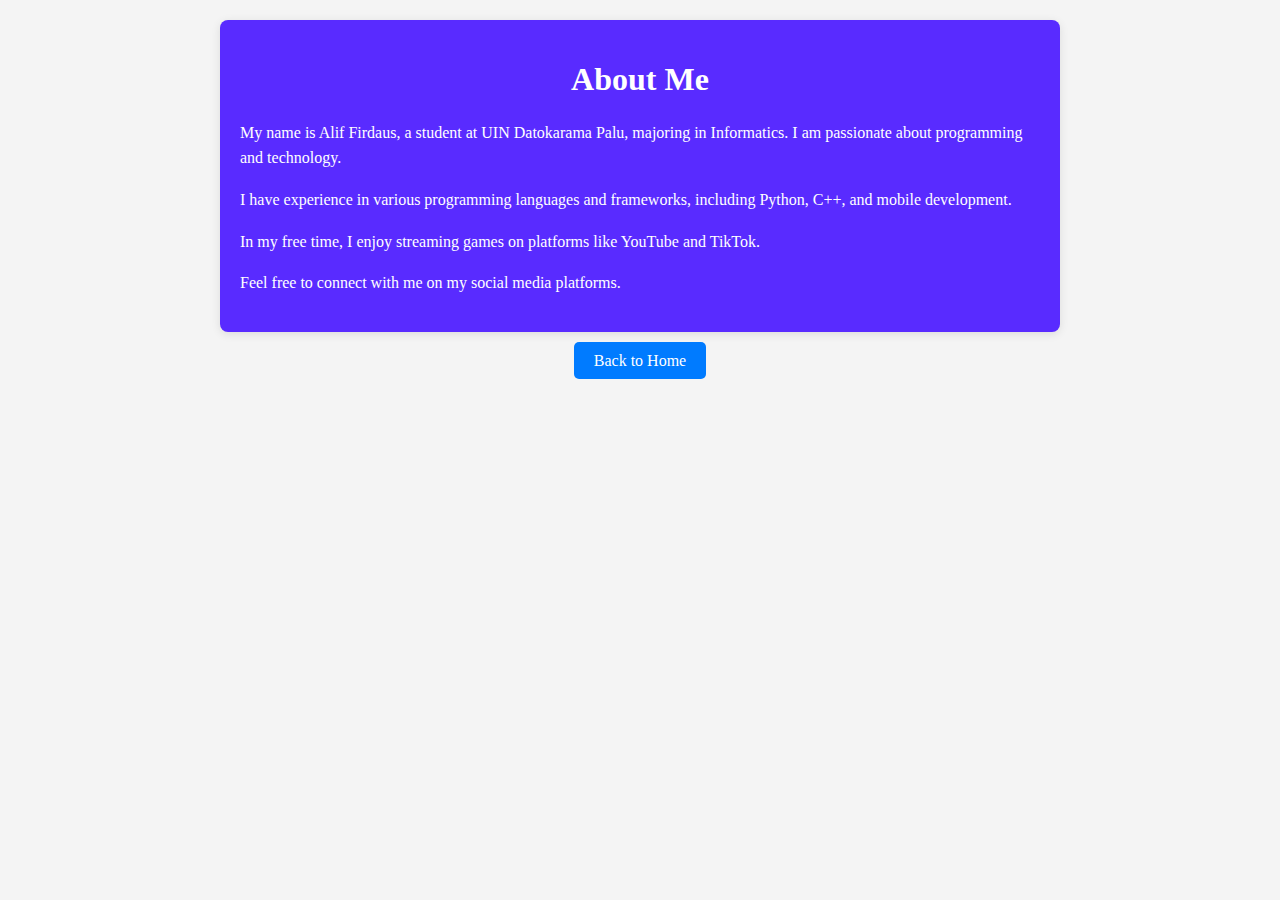
<file: about.html>
<!DOCTYPE html>
<html lang="en">
<head>
    <meta charset="UTF-8">
    <meta name="viewport" content="width=device-width, initial-scale=1.0">
    <title>About</title>

    <style>
        body {
            font-family: 'Inknut Antiqua', serif;
            background-color: #f4f4f4;
            color: #ffffff;
            margin: 0;
            padding: 20px;
        }
        .container {
            max-width: 800px;
            margin: auto;
            padding: 20px;
            background-color: #592bff;
            border-radius: 8px;
            box-shadow: 0 2px 10px rgba(0, 0, 0, 0.1);
        }
        h1 {
            text-align: center;
            color: #ffffff;
        }
        p {
            line-height: 1.6;
        }
    </style>
</head>
<body>
    <div class="container">
        <h1>About Me</h1>
        <p>My name is Alif Firdaus, a student at UIN Datokarama Palu, majoring in Informatics. I am passionate about programming and technology.</p>
        <p>I have experience in various programming languages and frameworks, including Python, C++, and mobile development.</p>
        <p>In my free time, I enjoy streaming games on platforms like YouTube and TikTok.</p>
        <p>Feel free to connect with me on my social media platforms.</p>
    </div>

    <div class="button" style="text-align: center; margin-top: 20px;">
        <a href="index.html" style="text-decoration: none; color: #ffffff; background-color: #007bff; padding: 10px 20px; border-radius: 5px;">Back to Home</a>
    </div>
</body>
</html>
</file>
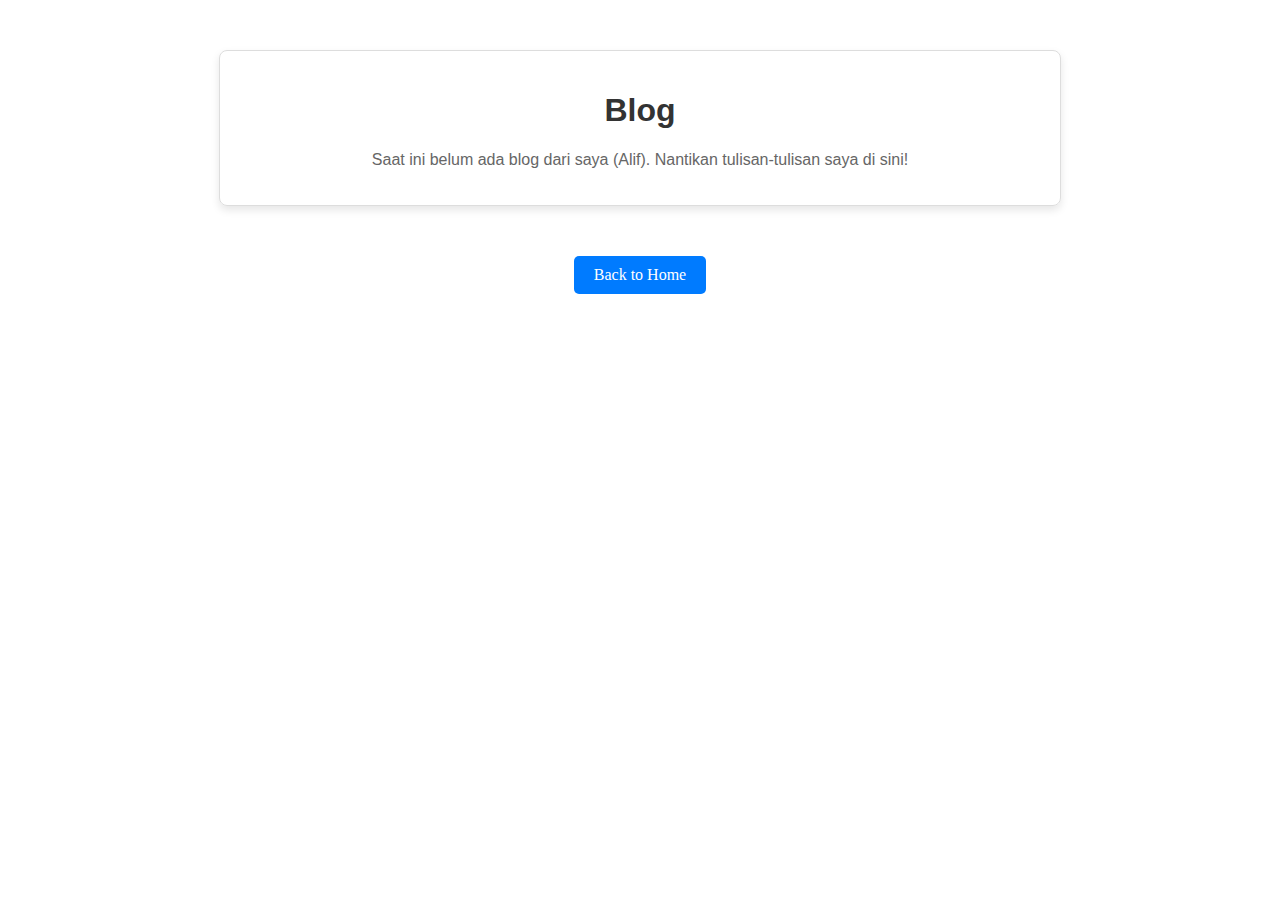
<file: blog.html>
<!DOCTYPE html>
<html lang="en">
<head>
    <meta charset="UTF-8">
    <meta name="viewport" content="width=device-width, initial-scale=1.0">
    <title>Blog</title>
    <style>
        .container {
            max-width: 800px;
            margin: 50px auto;
            padding: 20px;
            text-align: center;
            font-family: Arial, sans-serif;
            border: 1px solid #ddd;
            border-radius: 8px;
            box-shadow: 0 4px 8px rgba(0, 0, 0, 0.1);
        }
        h1 {
            color: #333;
        }
        p {
            color: #666;
        }

        .button {
            display: inline-block;
            padding: 10px 20px;
            background-color: #007BFF;
            color: white;
            text-decoration: none;
            border-radius: 5px;
        }
    </style>
</head>
<body>
    <div class="container">
        <h1>Blog</h1>
        <p>Saat ini belum ada blog dari saya (Alif). Nantikan tulisan-tulisan saya di sini!</p>
    </div>

    <div class="button-container" style="text-align: center; margin-top: 20px;">
        <a href="index.html" class="button">Back to Home</a>
    </div>
</body>
</html>
</file>
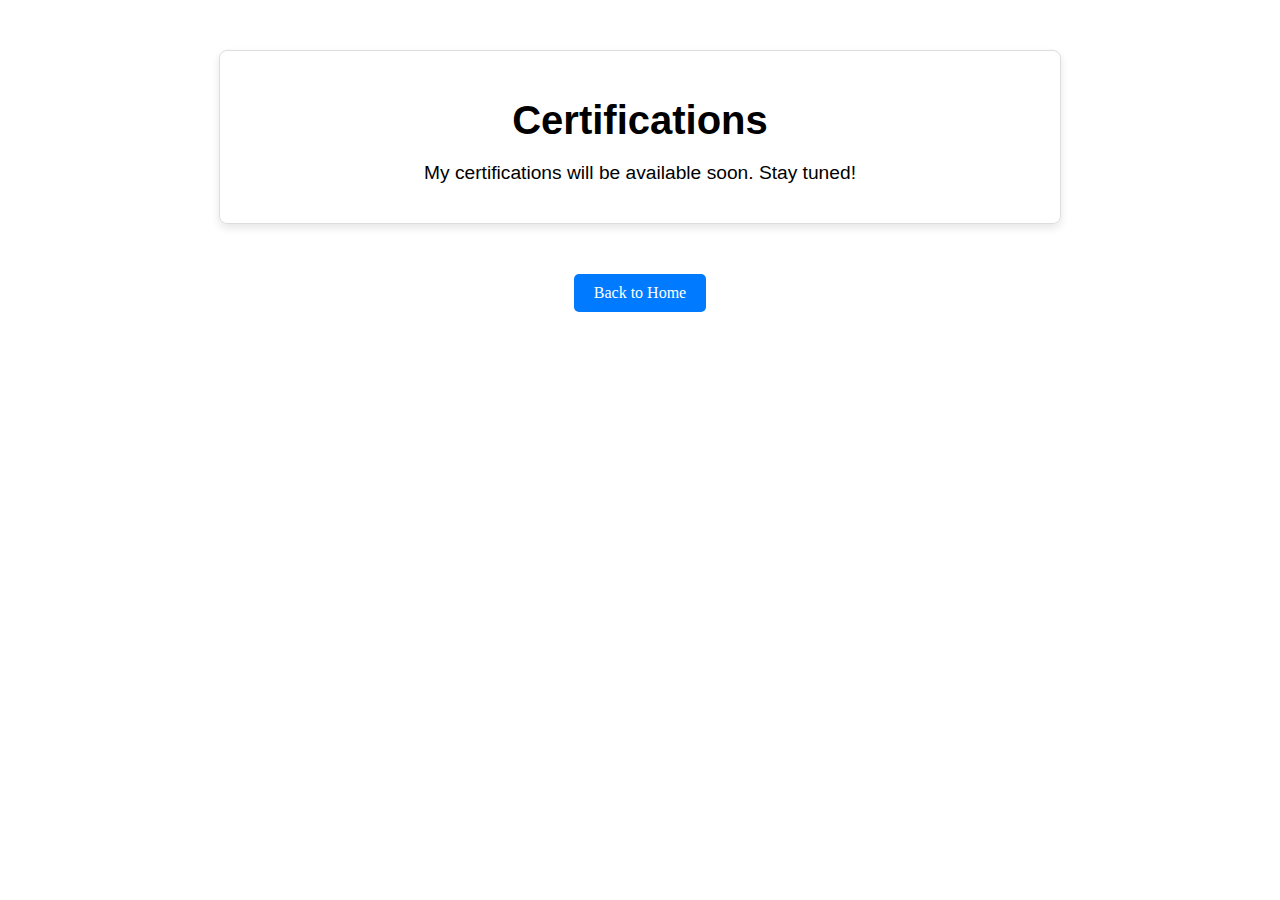
<file: certifications.html>
<!DOCTYPE html>
<html lang="en">
<head>
    <meta charset="UTF-8">
    <meta name="viewport" content="width=device-width, initial-scale=1.0">
    <title>Certifications - Coming Soon</title>
    <style>
        .container {
            max-width: 800px;
            margin: 50px auto;
            padding: 20px;
            text-align: center;
            font-family: Arial, sans-serif;
            border: 1px solid #ddd;
            border-radius: 8px;
            box-shadow: 0 4px 8px rgba(0, 0, 0, 0.1);
        }
        h1 {
            font-size: 2.5rem;
            margin-bottom: 1rem;
        }
        p {
            font-size: 1.2rem;
        }

        .button {
            display: inline-block;
            padding: 10px 20px;
            background-color: #007BFF;
            color: white;
            text-decoration: none;
            border-radius: 5px;
        }
    </style>
</head>
<body>
    <div class="container">
        <h1>Certifications</h1>
        <p>My certifications will be available soon. Stay tuned!</p>
    </div>

    <div class="button-container" style="text-align: center; margin-top: 20px;">
        <a href="index.html" class="button">Back to Home</a>
    </div>
</body>
</html>
</file>
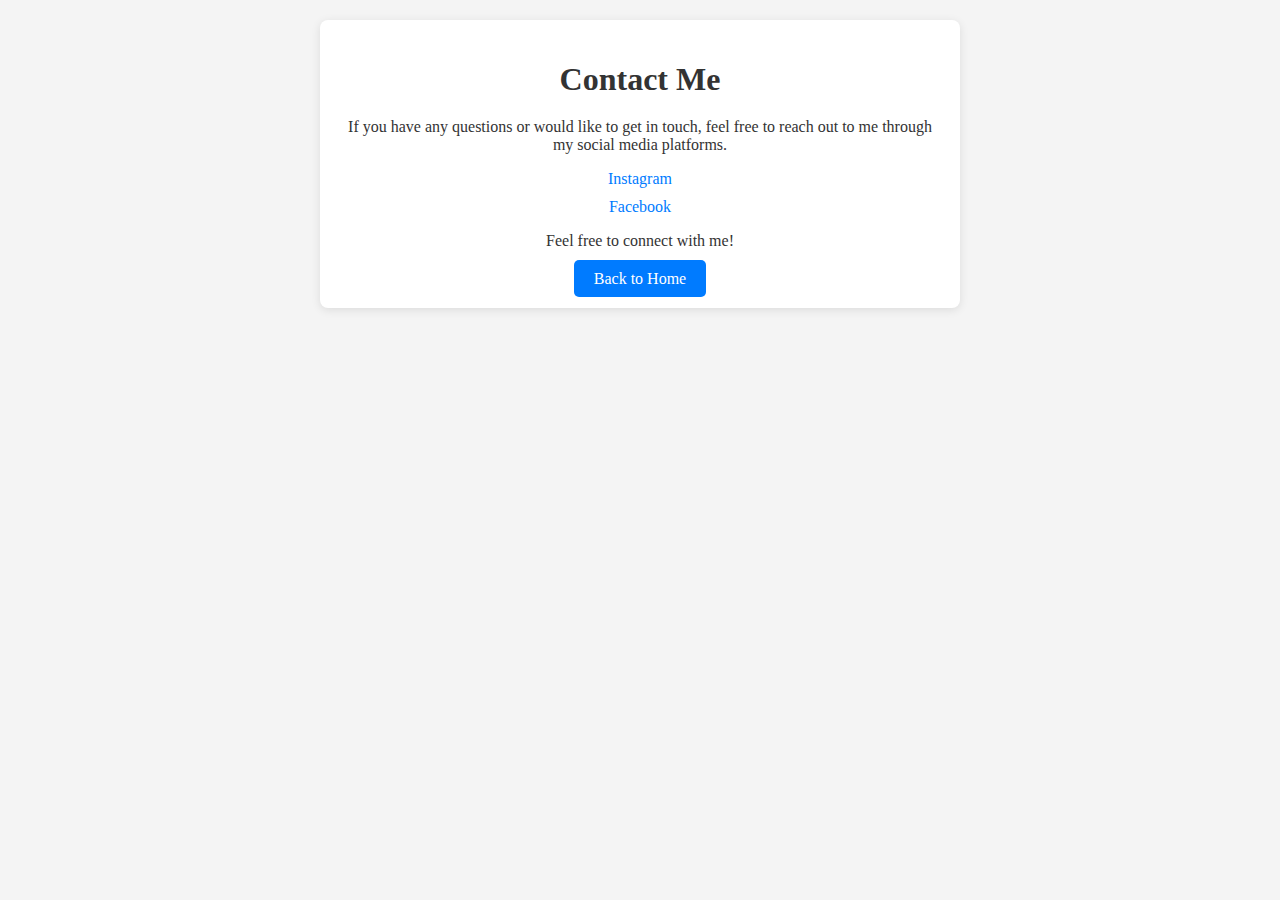
<file: contact.html>
<!DOCTYPE html>
<html lang="en">
<head>
    <meta charset="UTF-8">
    <meta name="viewport" content="width=device-width, initial-scale=1.0">
    <title>Contact</title>
    
    <style>
        body {
            font-family: 'Inknut Antiqua', serif;
            background-color: #f4f4f4;
            color: #333;
            margin: 0;
            padding: 20px;
        }
        h1 {
            text-align: center;
            margin-bottom: 20px;
        }
        p {
            text-align: center;
        }
        ul {
            list-style-type: none;
            padding: 0;
        }
        li {
            margin: 10px 0;
        }
        a {
            text-decoration: none;
            color: #007BFF;
        }
        .container {
            max-width: 600px;
            margin: auto;
            padding: 20px;
            background-color: #fff;
            border-radius: 8px;
            box-shadow: 0 2px 10px rgba(0, 0, 0, 0.1);
        }
        .button {
            background-color: #007BFF;
            color: white;
            padding: 10px 20px;
            border: none;
            border-radius: 5px;
            cursor: pointer;
            text-decoration: none;
        }
    </style>
</head>
<body>
    <div class="container">
        <h1>Contact Me</h1>
        <p>If you have any questions or would like to get in touch, feel free to reach out to me through my social media platforms.</p>
        <ul style="text-align: center; list-style-type: none;">
            <li><a href="https://www.instagram.com/arifuu_fd/" target="_blank">Instagram</a></li>
            <li><a href="https://web.facebook.com/Borussia.Dortmund.BvB.0957" target="_blank">Facebook</a></li>
        </ul>
        <p>Feel free to connect with me!</p>
        
        <div class="button-container" style="text-align: center; margin-top: 20px;">
            <a href="index.html" class="button">Back to Home</a>
        </div>
</body>
</html>
</file>
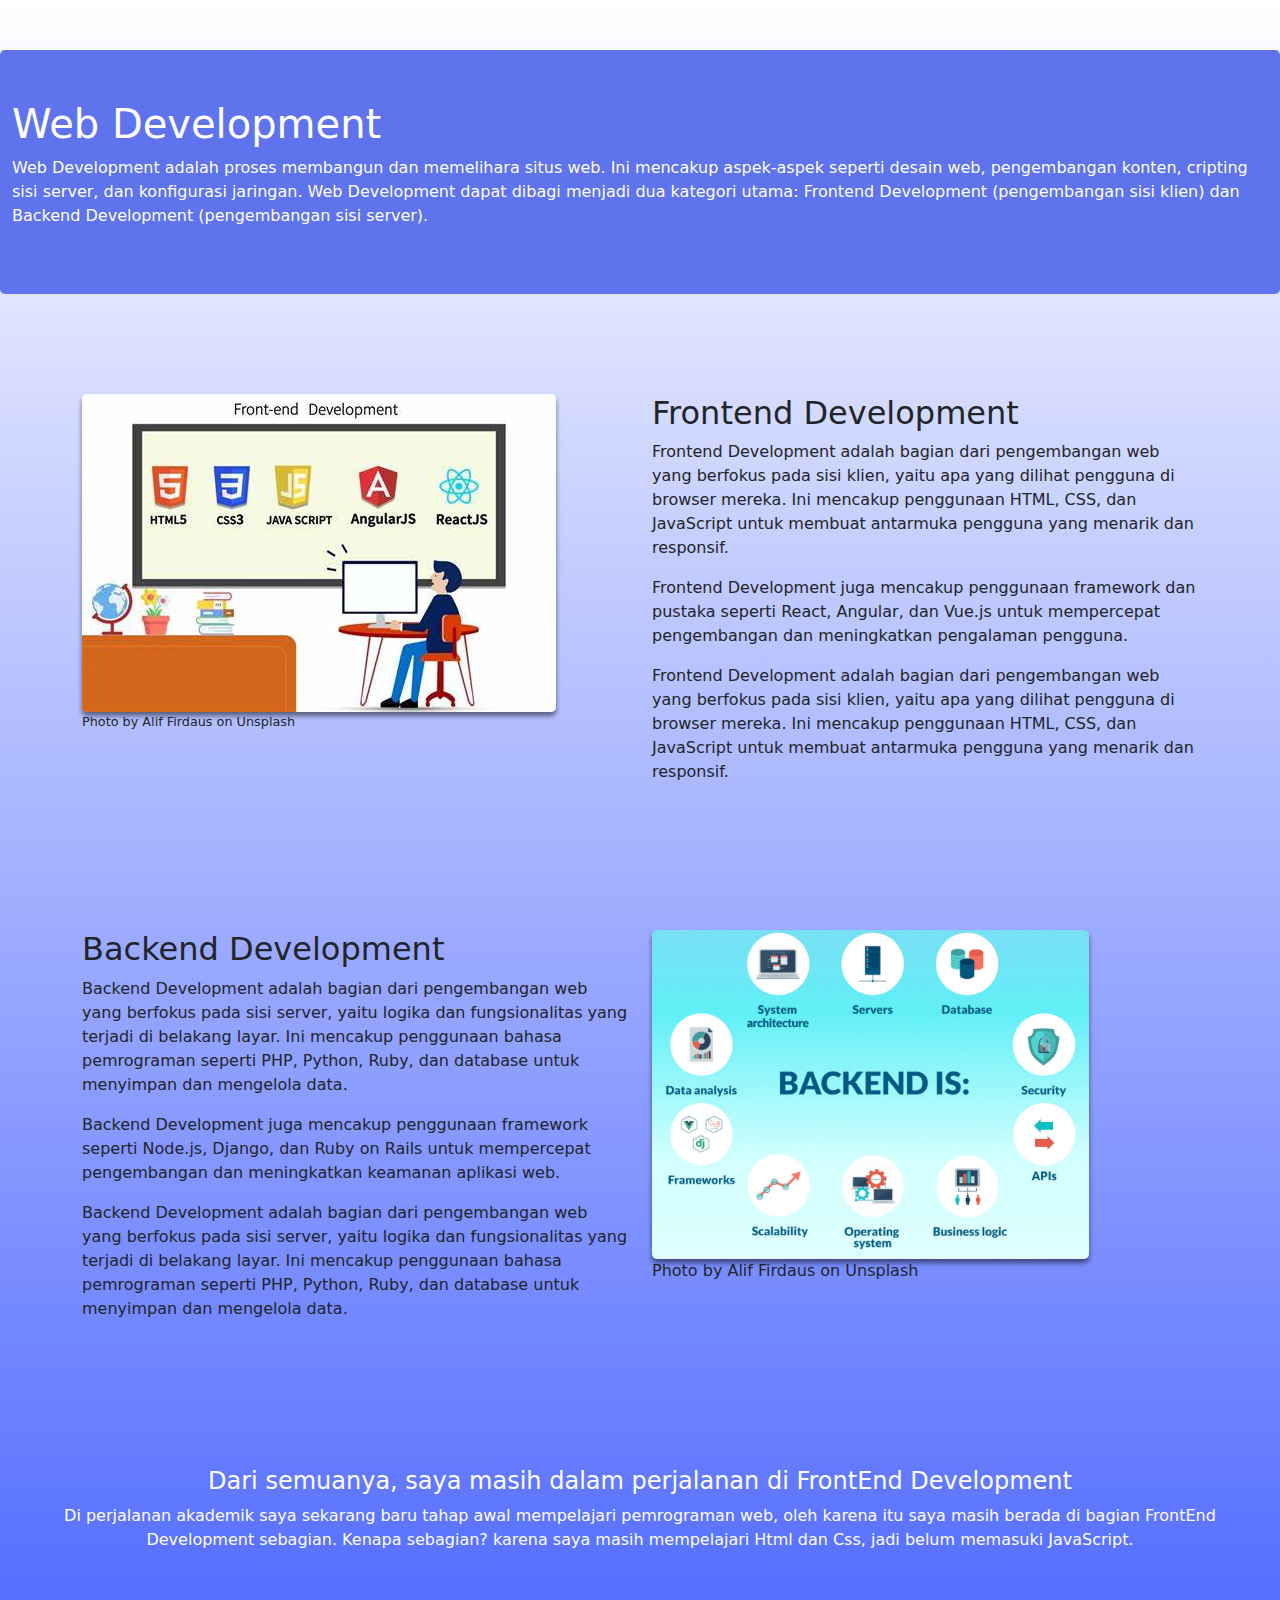
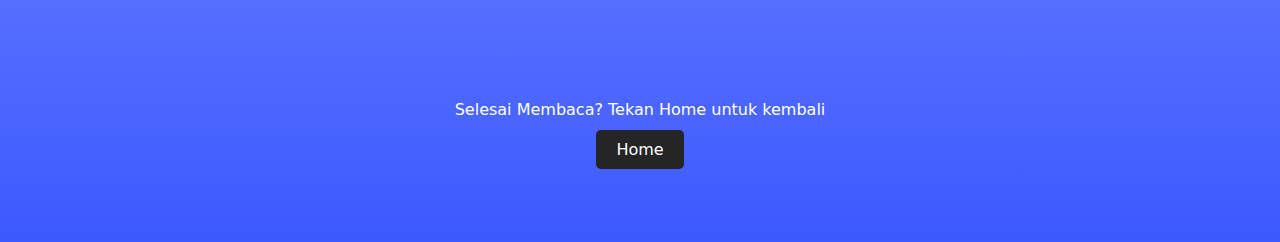
<file: detail.html>
<!DOCTYPE html>
<html lang="en">
<head>
    <meta charset="UTF-8">
    <meta name="viewport" content="width=device-width, initial-scale=1.0">
    <title>Web Development Detail Alif</title>
    <link rel="stylesheet" href="Css/detail.css" type="text/css">
    <link rel="stylesheet" href="Css/bootstrap-5.3.5-dist/css/bootstrap.min.css">
</head>
<body>
    <header>
        <div class="container-fluid">
            <h1>Web Development</h1>
            <p> Web Development adalah proses membangun dan memelihara situs web. Ini mencakup aspek-aspek seperti desain web, pengembangan konten,
                cripting sisi server, dan konfigurasi jaringan. Web Development dapat dibagi menjadi dua kategori utama: Frontend Development (pengembangan sisi klien) dan Backend Development (pengembangan sisi server).</p>
    </header>

	<section class="project blue">
		<div class="container">
			<div class="row">
				<!-- right coloum -->
				<div class="col-sm">
					<figure>
						<img class="image-frontend" src="Image/FrontEnd_Dev.jpg" alt="Frontend">
						<figcaption class="right-alignment" style="font-size: 0.8em;">
							Photo by Alif Firdaus on Unsplash
						</figcaption>
					</figure> 
				</div>
				<div class="col-sm">
					<h2>Frontend Development</h2>
					<p>Frontend Development adalah bagian dari pengembangan web yang berfokus pada sisi klien, yaitu apa yang dilihat pengguna di browser mereka.
                        Ini mencakup penggunaan HTML, CSS, dan JavaScript untuk membuat antarmuka pengguna yang menarik dan responsif. </p>
                   <p>Frontend Development juga mencakup penggunaan framework dan pustaka seperti React, Angular, dan Vue.js untuk mempercepat pengembangan dan meningkatkan pengalaman pengguna.</p>
                    <p>Frontend Development adalah bagian dari pengembangan web yang berfokus pada sisi klien, yaitu apa yang dilihat pengguna di browser mereka.
                        Ini mencakup penggunaan HTML, CSS, dan JavaScript untuk membuat antarmuka pengguna yang menarik dan responsif.
				</div>
			</div>
		</div>
	</section>

	<section class="project">
		<div class="container">
			<div class="row">
				<!-- right coloum -->
				<div class="col-sm right-alignment">
					<h2>Backend Development</h2>
					<p>Backend Development adalah bagian dari pengembangan web yang berfokus pada sisi server, yaitu logika dan fungsionalitas yang terjadi di belakang layar.
                        Ini mencakup penggunaan bahasa pemrograman seperti PHP, Python, Ruby, dan database untuk menyimpan dan mengelola data.</p>
                        <p>Backend Development juga mencakup penggunaan framework seperti Node.js, Django, dan Ruby on Rails untuk mempercepat pengembangan dan meningkatkan keamanan aplikasi web.</p>
                        <p>Backend Development adalah bagian dari pengembangan web yang berfokus pada sisi server, yaitu logika dan fungsionalitas yang terjadi di belakang layar.
                        Ini mencakup penggunaan bahasa pemrograman seperti PHP, Python, Ruby, dan database untuk menyimpan dan mengelola data.
                    </p>
				</div>
				<div class="col-sm">
					<figure>
						<img class="image-backend" src="Image/Backend_Dev.jpg" alt="backend">
						<figcaption>
							Photo by Alif Firdaus on Unsplash
						</figcaption>
					</figure> 
				</div>
			</div>
		</div>
	</section>

    <div class="container-footer">
        <h4>Dari semuanya, saya masih dalam perjalanan di FrontEnd Development</h4>
        <p> Di perjalanan akademik saya sekarang baru tahap awal mempelajari pemrograman web, oleh karena itu saya masih berada di bagian FrontEnd Development sebagian.
            Kenapa sebagian? karena saya masih mempelajari Html dan Css, jadi belum memasuki JavaScript.
    </div>

	<div class="container-footer">
		<p>Selesai Membaca? Tekan Home untuk kembali</p>
		<a href="index.html" class="button">Home</a>
	</div>
    
    
</body>
</html>
</file>
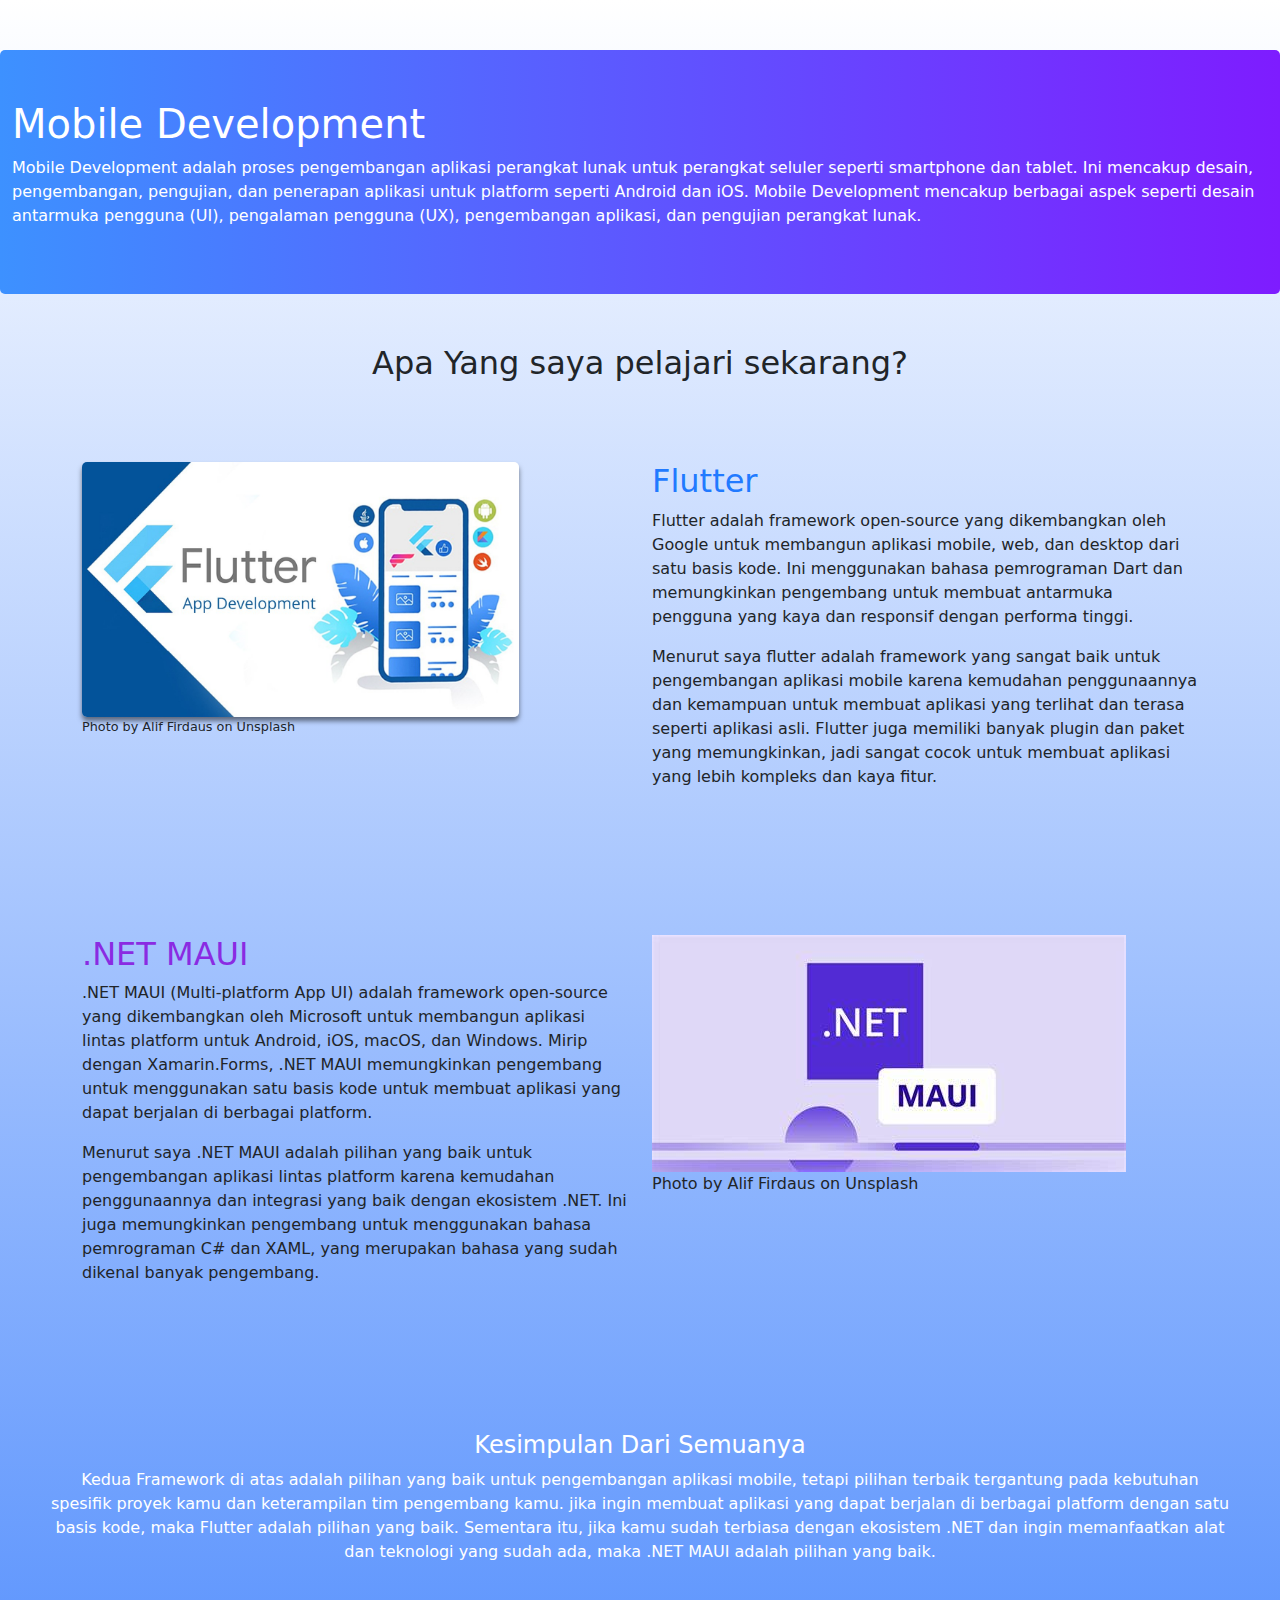
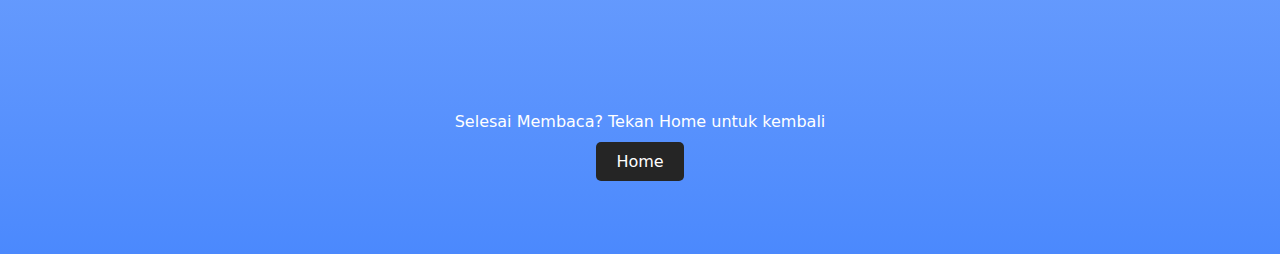
<file: detail2.html>
<!DOCTYPE html>
<html lang="en">
<head>
    <meta charset="UTF-8">
    <meta name="viewport" content="width=device-width, initial-scale=1.0">
    <title>Mobile Development Detail Alif</title>
    <link rel="stylesheet" href="Css/detail2.css" type="text/css">
    <link rel="stylesheet" href="Css/bootstrap-5.3.5-dist/css/bootstrap.min.css">
	<link rel="stylesheet" href="Css/bootstrap-grid.css" type="text/css">
</head>
<body>

    <header>
        <div class="container-fluid">
            <h1>Mobile Development</h1>
            <p>
				Mobile Development adalah proses pengembangan aplikasi perangkat lunak untuk perangkat seluler seperti smartphone dan tablet. Ini mencakup desain, pengembangan, pengujian, dan penerapan aplikasi untuk platform seperti Android dan iOS.
			Mobile Development mencakup berbagai aspek seperti desain antarmuka pengguna (UI), pengalaman pengguna (UX), pengembangan aplikasi, dan pengujian perangkat lunak.</p>
		</div>	
	</header>

	<div style="text-align: center;">
		<h2> Apa Yang saya pelajari sekarang?</h2>
	</div>


	<section class="project blue">
		<div class="container">
			<div class="row">
				<!-- right coloum -->
				<div class="col-sm">
					<figure>
						<img class="image-flutter" src="Image/flutter.jpg" alt="flutter">
						<figcaption class="right-alignment" style="font-size: 0.8em;">
							Photo by Alif Firdaus on Unsplash
						</figcaption>
					</figure> 
				</div>
				<div class="col-sm">
					<h2 style="color: rgb(33, 122, 255);">Flutter</h2>
					<p> Flutter adalah framework open-source yang dikembangkan oleh Google untuk membangun aplikasi mobile, web, dan desktop dari satu basis kode.
						Ini menggunakan bahasa pemrograman Dart dan memungkinkan pengembang untuk membuat antarmuka pengguna yang kaya dan responsif dengan performa tinggi.</p>
						<p> Menurut saya flutter adalah framework yang sangat baik untuk pengembangan aplikasi mobile karena kemudahan penggunaannya dan kemampuan untuk membuat aplikasi yang terlihat dan terasa seperti aplikasi asli.
							Flutter juga memiliki banyak plugin dan paket yang memungkinkan, jadi sangat cocok untuk membuat aplikasi yang lebih kompleks dan kaya fitur.</p>
				</div>
			</div>
		</div>
	</section>

	<section class="project">
		<div class="container">
			<div class="row">
				<!-- right coloum -->
				<div class="col-sm right-alignment">
					<h2 style="color: blueviolet;">.NET MAUI</h2>
					<p>
						.NET MAUI (Multi-platform App UI) adalah framework open-source yang dikembangkan oleh Microsoft untuk membangun aplikasi lintas platform untuk Android, iOS, macOS, dan Windows.
						Mirip dengan Xamarin.Forms, .NET MAUI memungkinkan pengembang untuk menggunakan satu basis kode untuk membuat aplikasi yang dapat berjalan di berbagai platform.</p>
						<p> Menurut saya .NET MAUI adalah pilihan yang baik untuk pengembangan aplikasi lintas platform karena kemudahan penggunaannya dan integrasi yang baik dengan ekosistem .NET.
							Ini juga memungkinkan pengembang untuk menggunakan bahasa pemrograman C# dan XAML, yang merupakan bahasa yang sudah dikenal banyak pengembang.</p>
				</div>
				<div class="col-sm">
					<figure>
						<img class="image-net" src="Image/net_maui.jpg" alt="net-maui">
						<figcaption>
							Photo by Alif Firdaus on Unsplash
						</figcaption>
					</figure> 
				</div>
			</div>
		</div>
	</section>

    <div class="container-footer">
        <h4>Kesimpulan Dari Semuanya</h4>
        <p> Kedua Framework di atas adalah pilihan yang baik untuk pengembangan aplikasi mobile, tetapi pilihan terbaik tergantung pada kebutuhan spesifik proyek kamu dan keterampilan tim pengembang kamu.
			jika ingin membuat aplikasi yang dapat berjalan di berbagai platform dengan satu basis kode, maka Flutter adalah pilihan yang baik.
			Sementara itu, jika kamu sudah terbiasa dengan ekosistem .NET dan ingin memanfaatkan alat dan teknologi yang sudah ada, maka .NET MAUI adalah pilihan yang baik.</p>
    </div>

	<div class="container-footer">
		<p>Selesai Membaca? Tekan Home untuk kembali</p>
		<a href="index.html" class="button">Home</a>
	</div>
    
    
</body>
</html>
</file>
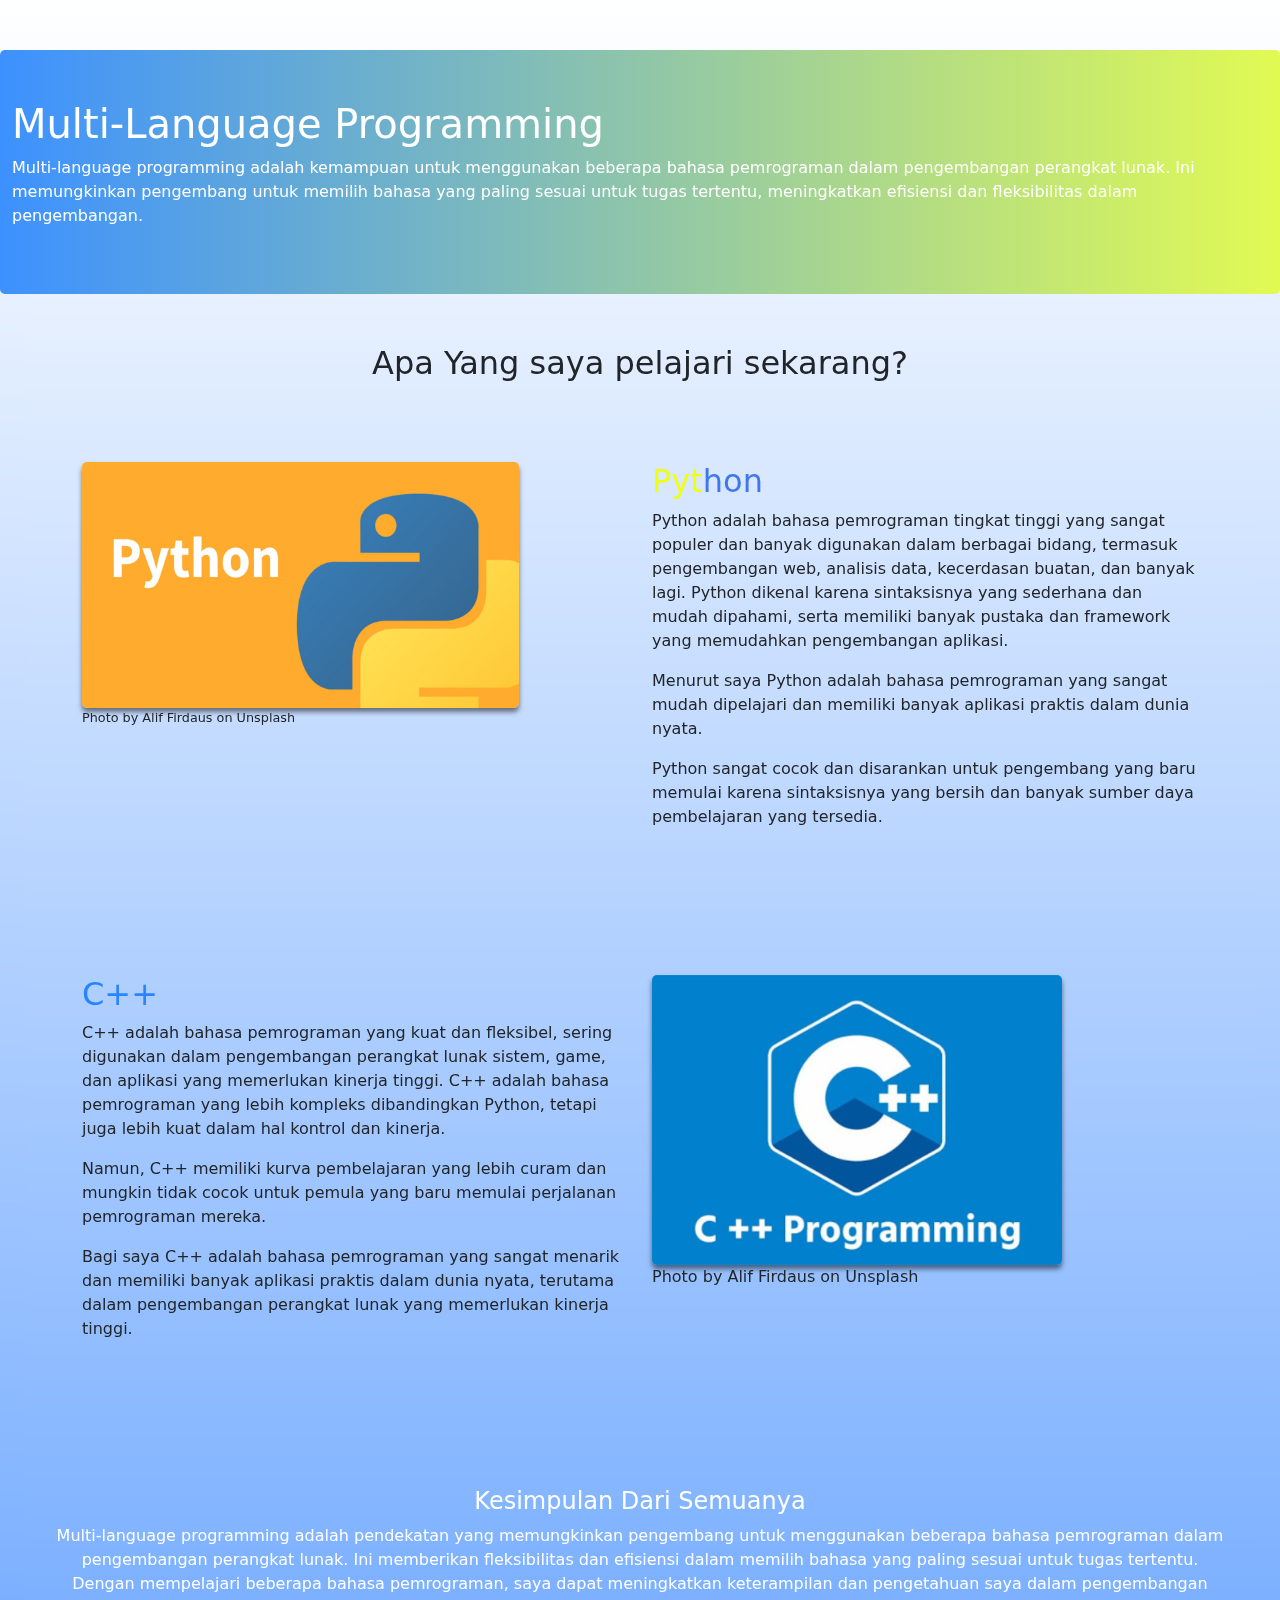
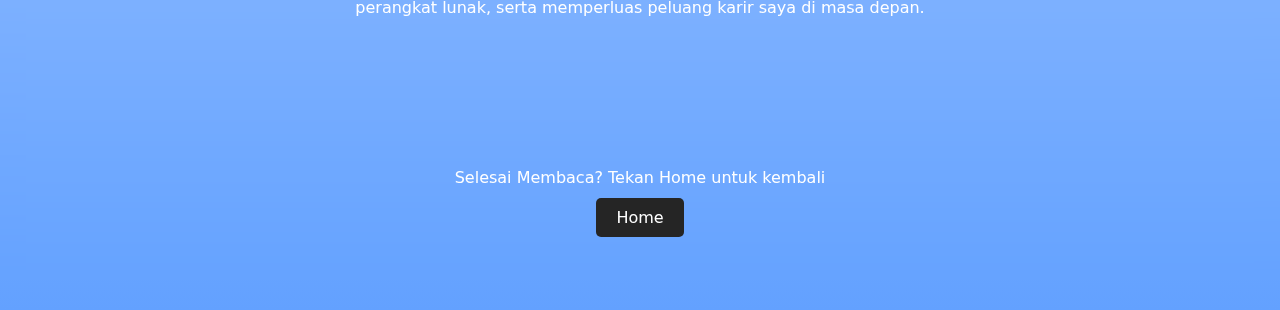
<file: detail3.html>
<!DOCTYPE html>
<html lang="en">
<head>
    <meta charset="UTF-8">
    <meta name="viewport" content="width=device-width, initial-scale=1.0">
    <title>Mobile Development Detail Alif</title>
    <link rel="stylesheet" href="Css/detail3.css" type="text/css">
    <link rel="stylesheet" href="Css/bootstrap-5.3.5-dist/css/bootstrap.min.css">
	<link rel="stylesheet" href="Css/bootstrap-grid.css" type="text/css">
</head>
<body>

    <header>
        <div class="container-fluid">
            <h1>Multi-Language Programming</h1>
            <p> Multi-language programming adalah kemampuan untuk menggunakan beberapa bahasa pemrograman dalam pengembangan perangkat lunak. Ini memungkinkan pengembang untuk memilih bahasa yang paling sesuai untuk tugas tertentu, meningkatkan efisiensi dan fleksibilitas dalam pengembangan.</p>
	</header>

	<div style="text-align: center;">
		<h2> Apa Yang saya pelajari sekarang?</h2>
	</div>


	<section class="project blue">
		<div class="container">
			<div class="row">
				<!-- right coloum -->
				<div class="col-sm">
					<figure>
						<img class="image-python" src="Image/python-img.jpg" alt="Python">
						<figcaption class="right-alignment" style="font-size: 0.8em;">
							Photo by Alif Firdaus on Unsplash
						</figcaption>
					</figure> 
				</div>
				<div class="col-sm">
					<h2 style="color: rgb(239, 255, 15);">Pyt<span style="color: rgb(65, 119, 236);">hon</span> </h2>
					<p>Python adalah bahasa pemrograman tingkat tinggi yang sangat populer dan banyak digunakan dalam berbagai bidang, termasuk pengembangan web, analisis data, kecerdasan buatan, dan banyak lagi.
						Python dikenal karena sintaksisnya yang sederhana dan mudah dipahami, serta memiliki banyak pustaka dan framework yang memudahkan pengembangan aplikasi.</p>
						<p> Menurut saya Python adalah bahasa pemrograman yang sangat mudah dipelajari dan memiliki banyak aplikasi praktis dalam dunia nyata.</p>
						<p>Python sangat cocok dan disarankan untuk pengembang yang baru memulai karena sintaksisnya yang bersih dan banyak sumber daya pembelajaran yang tersedia.</p>
				</div>
			</div>
		</div>
	</section>

	<section class="project">
		<div class="container">
			<div class="row">
				<!-- right coloum -->
				<div class="col-sm right-alignment">
					<h2 style="color: rgb(41, 133, 253);">C++</h2>
					<p>C++ adalah bahasa pemrograman yang kuat dan fleksibel, sering digunakan dalam pengembangan perangkat lunak sistem, game, dan aplikasi yang memerlukan kinerja tinggi.
						C++ adalah bahasa pemrograman yang lebih kompleks dibandingkan Python, tetapi juga lebih kuat dalam hal kontrol dan kinerja.</p>
						<p>Namun, C++ memiliki kurva pembelajaran yang lebih curam dan mungkin tidak cocok untuk pemula yang baru memulai perjalanan pemrograman mereka.</p>
						<p>Bagi saya C++ adalah bahasa pemrograman yang sangat menarik dan memiliki banyak aplikasi praktis dalam dunia nyata, terutama dalam pengembangan perangkat lunak yang memerlukan kinerja tinggi.</p>
				</div>
				<div class="col-sm">
					<figure>
						<img class="image-cpp" src="Image/cpp-img.jpg" alt="net-maui">
						<figcaption>
							Photo by Alif Firdaus on Unsplash
						</figcaption>
					</figure> 
				</div>
			</div>
		</div>
	</section>

    <div class="container-footer">
        <h4>Kesimpulan Dari Semuanya</h4>
        <p>
			Multi-language programming adalah pendekatan yang memungkinkan pengembang untuk menggunakan beberapa bahasa pemrograman dalam pengembangan perangkat lunak. Ini memberikan fleksibilitas dan efisiensi dalam memilih bahasa yang paling sesuai untuk tugas tertentu. Dengan mempelajari beberapa bahasa pemrograman, saya dapat meningkatkan keterampilan dan pengetahuan saya dalam pengembangan perangkat lunak, serta memperluas peluang karir saya di masa depan.</p>
    </div>

	<div class="container-footer">
		<p>Selesai Membaca? Tekan Home untuk kembali</p>
		<a href="index.html" class="button">Home</a>
	</div>
    
    
</body>
</html>
</file>
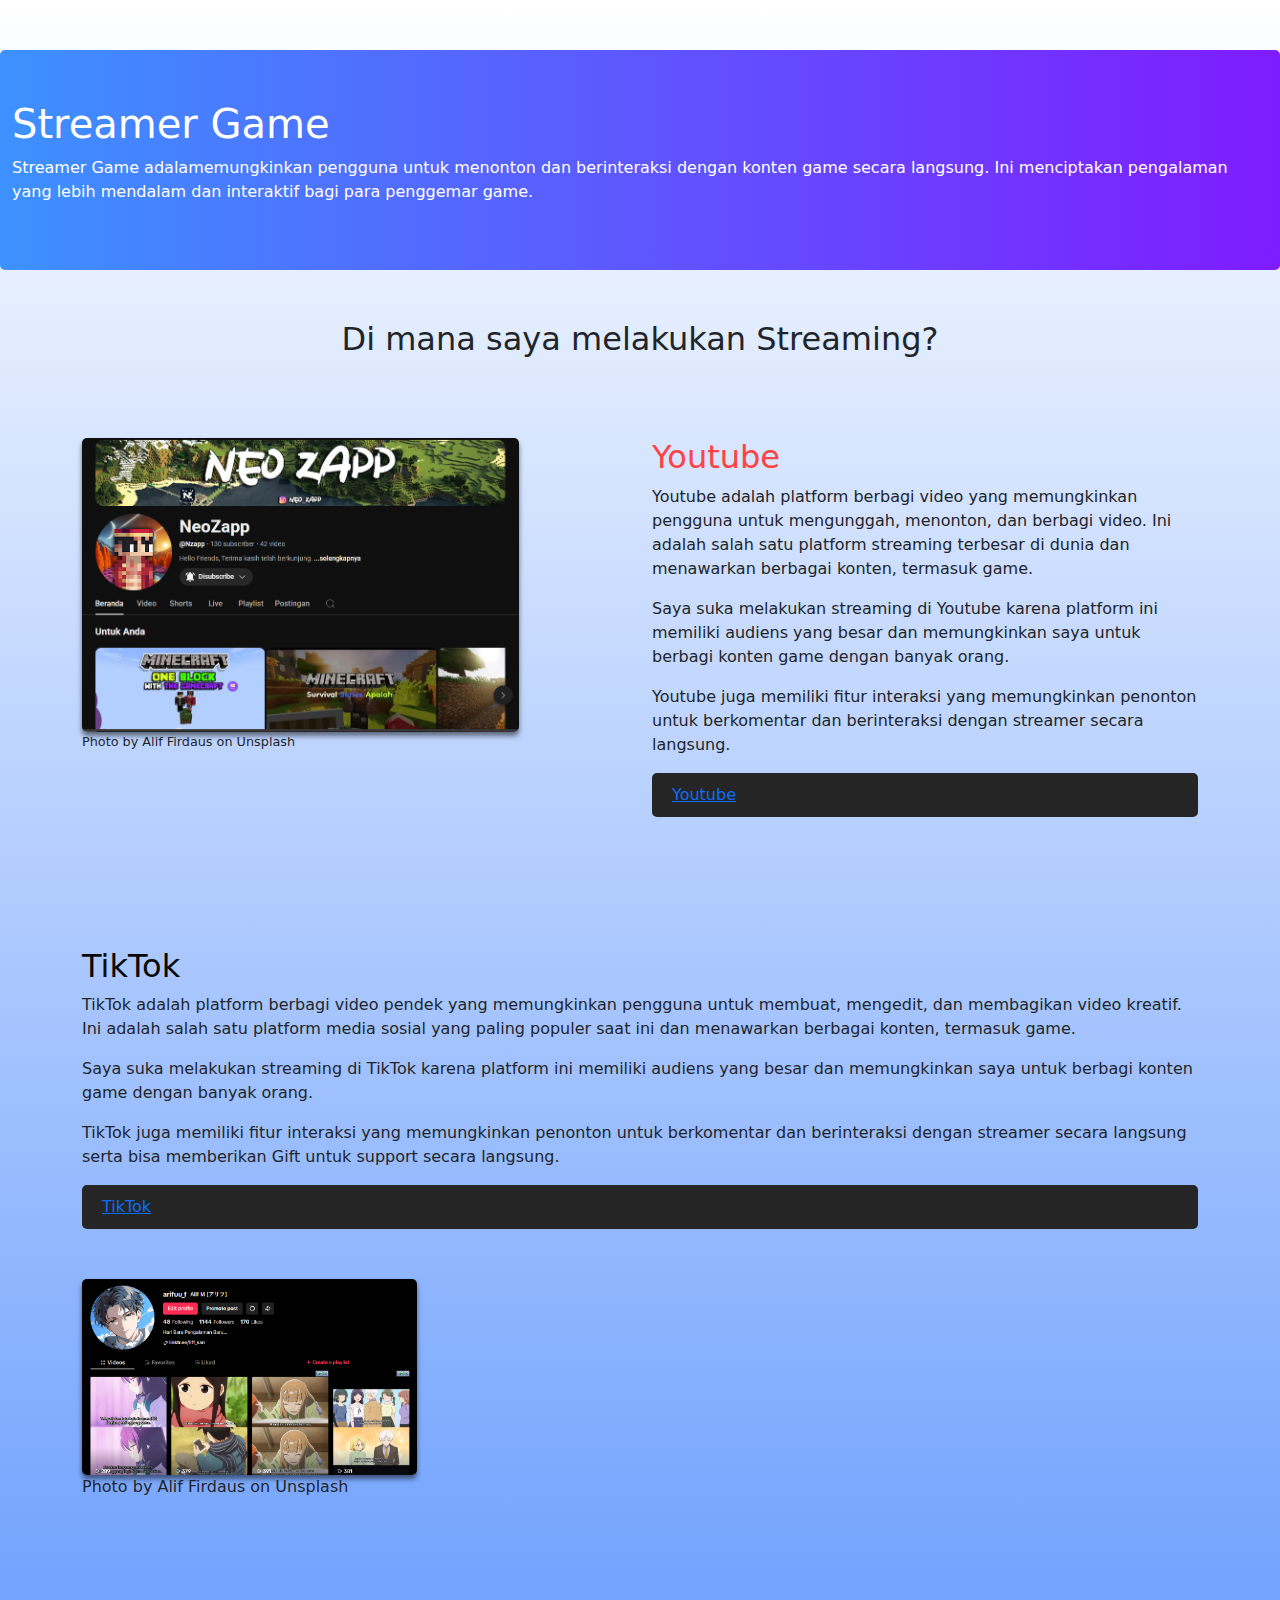
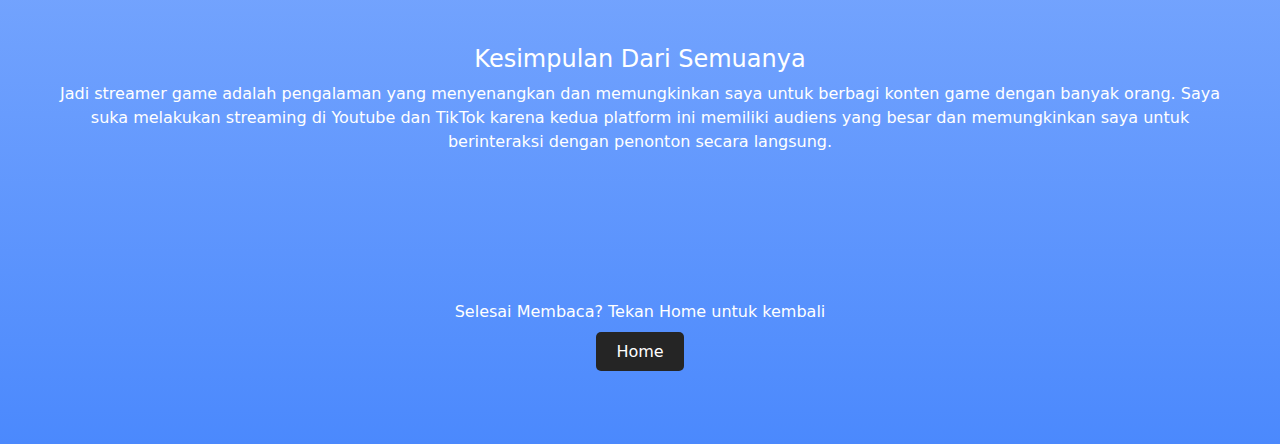
<file: detail4.html>
<!DOCTYPE html>
<html lang="en">
<head>
    <meta charset="UTF-8">
    <meta name="viewport" content="width=device-width, initial-scale=1.0">
    <title>Mobile Development Detail Alif</title>
    <link rel="stylesheet" href="Css/detail4.css" type="text/css">
    <link rel="stylesheet" href="Css/bootstrap-5.3.5-dist/css/bootstrap.min.css">
	<link rel="stylesheet" href="Css/bootstrap-grid.css" type="text/css">
</head>
<body>

    <header>
        <div class="container-fluid">
            <h1>Streamer Game</h1>
            <p> Streamer Game adalamemungkinkan pengguna untuk menonton dan berinteraksi dengan konten game secara langsung. Ini menciptakan pengalaman yang lebih mendalam dan interaktif bagi para penggemar game.</p>
		</header>
	<div style="text-align: center;">
		<h2> Di mana saya melakukan Streaming?</h2>
	</div>


	<section class="project blue">
		<div class="container">
			<div class="row">
				<!-- right coloum -->
				<div class="col-sm">
					<figure>
						<img class="image-youtube" src="Image/youtube.png" alt="youtube">
						<figcaption class="right-alignment" style="font-size: 0.8em;">
							Photo by Alif Firdaus on Unsplash
						</figcaption>
					</figure> 
				</div>
				<div class="col-sm">
					<h2 style="color: rgb(255, 66, 66);">Youtube</h2>
					<p> Youtube adalah platform berbagi video yang memungkinkan pengguna untuk mengunggah, menonton, dan berbagi video. Ini adalah salah satu platform streaming terbesar di dunia dan menawarkan berbagai konten, termasuk game.</p>
					<p> Saya suka melakukan streaming di Youtube karena platform ini memiliki audiens yang besar dan memungkinkan saya untuk berbagi konten game dengan banyak orang.</p>
					<p>
						Youtube juga memiliki fitur interaksi yang memungkinkan penonton untuk berkomentar dan berinteraksi dengan streamer secara langsung.</p>
						<div class="button">
							<a href="https://www.youtube.com/@Nzapp" target="_blank">Youtube</a>
			</div>
		</div>
	</section>

	<section class="project">
		<div class="container">
			<div class="row">
				<!-- right coloum -->
				<div class="col-sm right-alignment">
					<h2 style="color: rgb(8, 8, 8);">TikTok</h2>
					<p>TikTok adalah platform berbagi video pendek yang memungkinkan pengguna untuk membuat, mengedit, dan membagikan video kreatif. Ini adalah salah satu platform media sosial yang paling populer saat ini dan menawarkan berbagai konten, termasuk game.</p>
					<p> Saya suka melakukan streaming di TikTok karena platform ini memiliki audiens yang besar dan memungkinkan saya untuk berbagi konten game dengan banyak orang.</p>
					<p> TikTok juga memiliki fitur interaksi yang memungkinkan penonton untuk berkomentar dan berinteraksi dengan streamer secara langsung serta bisa memberikan Gift untuk support secara langsung.</p>
					<div class="button">
						<a href="https://www.tiktok.com/@arifuu_f" target="_blank">TikTok</a>
						</div>
				<div class="col-sm">
					<figure>
						<img class="image-tiktok" src="Image/tiktok.png" alt="tiktok">
						<figcaption>
							Photo by Alif Firdaus on Unsplash
						</figcaption>
					</figure> 
				</div>
			</div>
		</div>
	</section>

    <div class="container-footer">
        <h4>Kesimpulan Dari Semuanya</h4>
        <p> Jadi streamer game adalah pengalaman yang menyenangkan dan memungkinkan saya untuk berbagi konten game dengan banyak orang. Saya suka melakukan streaming di Youtube dan TikTok karena kedua platform ini memiliki audiens yang besar dan memungkinkan saya untuk berinteraksi dengan penonton secara langsung.</p>
    </div>

	<div class="container-footer">
		<p>Selesai Membaca? Tekan Home untuk kembali</p>
		<a href="index.html" class="button">Home</a>
	</div>
    
    
</body>
</html>
</file>
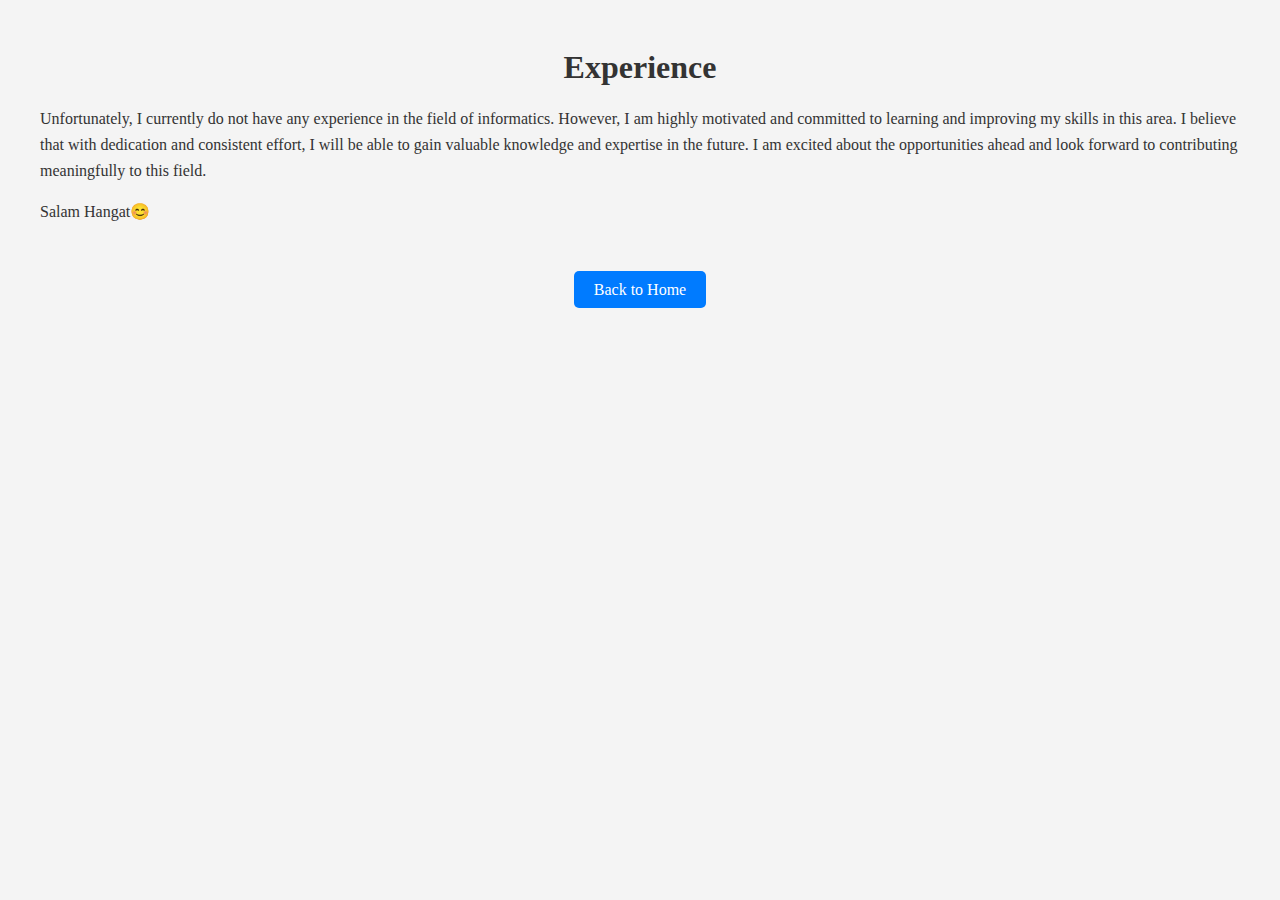
<file: experience.html>
<!DOCTYPE html>
<html lang="en">
<head>
    <meta charset="UTF-8">
    <meta name="viewport" content="width=device-width, initial-scale=1.0">
    <title>Experience</title>

    <style>
        body {
            font-family: 'Inknut Antiqua', serif;
            background-color: #f4f4f4;
            color: #333;
        }
        .container {
            max-width: 1200px;
            margin: 0 auto;
            padding: 20px;
        }
        h1 {
            text-align: center;
            margin-bottom: 20px;
        }
        p {
            line-height: 1.6;
        }
    </style>
</head>
<body>
    <div class="container">
        <h1>Experience</h1>
        <p>Unfortunately, I currently do not have any experience in the field of informatics. However, I am highly motivated and committed to learning and improving my skills in this area. I believe that with dedication and consistent effort, I will be able to gain valuable knowledge and expertise in the future. I am excited about the opportunities ahead and look forward to contributing meaningfully to this field.</p>
        <p>Salam Hangat😊</p>
    </div>

    <div class="button" style="text-align: center; margin-top: 20px;">
        <a href="index.html" style="text-decoration: none; color: #ffffff; background-color: #007bff; padding: 10px 20px; border-radius: 5px;">Back to Home</a>
    </div>
    
</body>
</html>
</file>
<file: Css/detail.css>
* {
    margin: 0;
    padding: 0;
}

body {
    font-family: 'IBM Plex Mono', monospace;
    background: linear-gradient(to bottom, #ffffff, #3c59ff);
}

.container-fluid {
    color:  white;
    background-color: rgb(94, 115, 236);
    margin: 50px 30px;
    padding: 50px;
    border-radius: 5px;
}

.container {
    margin: 30px 0px;
    padding: 50px;
}

.image-frontend {
    border-radius: 5px;
    box-shadow: 0 4px 5px rgba(0, 0, 0, 0.5);
}

.image-backend {
    border-radius: 5px;
    box-shadow: 0 4px 5px rgba(0, 0, 0, 0.5);
    width: 80%;
}

.container-footer {
    margin: 30px 0px;
    padding: 50px;
    text-align: center;
    color: white;
}

.button {
    background-color: #252525;
    color: white;
    padding: 10px 20px;
    border: none;
    border-radius: 5px;
    text-decoration: none;
    transition: background-color 0.3s ease;
}

.button:hover {
    background-color: #4b89fd;
    color: white;
}


@media (max-width: 768px) {
    .container-fluid {
        padding: 50px;
        width: 30%;
        overflow: hidden;
        text-align: left;
    }

    .container {
        padding: 20px;
    }

    .image-frontend {
        width: 100%;
    }

    .image-backend {
        width: 100%;
    }

    .container-footer {
        padding: 20px;
    }
}
</file>
<file: Css/detail2.css>
* {
    margin: 0;
    padding: 0;
}

body {
    font-family: 'IBM Plex Mono', monospace;
    background: linear-gradient(to bottom, #ffffff, #4b89fd);
}

.container-fluid {
    color:  white;
    background: linear-gradient(to right, #3d91ff, #7e1cff);
    margin: 50px 30px;
    padding: 50px;
    border-radius: 5px;
}

.container {
    margin: 30px 0px;
    padding: 50px;
}

.image-flutter {
    border-radius: 5px;
    box-shadow: 0 4px 5px rgba(0, 0, 0, 0.5);
    width: 80%;
}

.container-footer {
    margin: 30px 0px;
    padding: 50px;
    text-align: center;
    color: rgb(255, 255, 255);
}

.button {
    background-color: #252525;
    color: white;
    padding: 10px 20px;
    border: none;
    border-radius: 5px;
    text-decoration: none;
    transition: background-color 0.3s ease;
}

.button:hover {
    background-color: #4b89fd;
    color: white;
}

@media (max-width: 768px) {
    .container-fluid {
        padding: 50px;
        width: 30%;
        overflow: hidden;
        text-align: left;
    }

    .container {
        padding: 20px;
    }

    .image-flutter {
        width: 100%;
    }

    .image-net {
        width: 100%;
    }

    .container-footer {
        padding: 20px;
    }
}
</file>
<file: Css/detail3.css>
* {
    margin: 0;
    padding: 0;
}

body {
    font-family: 'IBM Plex Mono', monospace;
    background: linear-gradient(to bottom, #ffffff, #63a1ff);
    backdrop-filter: blur(10px);
}

.container-fluid {
    color:  white;
    background: linear-gradient(to right, #3d91ff, #e1fa53);
    margin: 50px 30px;
    padding: 50px;
    border-radius: 5px;
}

.container {
    margin: 30px 0px;
    padding: 50px;
}

.image-python {
    border-radius: 5px;
    box-shadow: 0 4px 5px rgba(0, 0, 0, 0.5);
    width: 80%;
}

.image-cpp {
    border-radius: 5px;
    box-shadow: 0 4px 5px rgba(0, 0, 0, 0.5);
    width: 75%;
}

.container-footer {
    margin: 30px 0px;
    padding: 50px;
    text-align: center;
    color: rgb(255, 255, 255);
}

.button {
    background-color: #252525;
    color: white;
    padding: 10px 20px;
    border: none;
    border-radius: 5px;
    text-decoration: none;
    transition: background-color 0.3s ease;
}

.button:hover {
    background-color: #4b89fd;
    color: white;
}


@media (max-width: 768px) {
    .container-fluid {
        padding: 50px;
        width: 30%;
        overflow: hidden;
        text-align: left;
    }

    .container {
        padding: 20px;
    }

    .image-python {
        width: 100%;
    }

    .image-cpp {
        width: 100%;
    }

    .container-footer {
        padding: 20px;
    }
}
</file>
<file: Css/detail4.css>
* {
    margin: 0;
    padding: 0;
}

body {
    font-family: 'IBM Plex Mono', monospace;
    background: linear-gradient(to bottom, #ffffff, #4b89fd);
}

.container-fluid {
    color:white;
    background: linear-gradient(to right, #3d91ff, #7e1cff);
    margin: 50px 30px;
    padding: 50px;
    border-radius: 5px;
}

.container {
    margin: 30px 0px;
    padding: 50px;
}

.image-youtube {
    border-radius: 5px;
    box-shadow: 0 4px 5px rgba(0, 0, 0, 0.5);
    width: 80%;
}

.image-tiktok {
    border-radius: 5px;
    box-shadow: 0 4px 5px rgba(0, 0, 0, 0.5);
    width: 30%;
    margin-top: 50px;
}



.container-footer {
    margin: 30px 0px;
    padding: 50px;
    text-align: center;
    color: rgb(255, 255, 255);
}

.button {
    background-color: #252525;
    color: white;
    padding: 10px 20px;
    border: none;
    border-radius: 5px;
    text-decoration: none;
    transition: background-color 0.3s ease;
}

.button:hover {
    background-color: #4b89fd;
    color: white;
}

@media (max-width: 768px) {
    .container-fluid {
        padding: 50px;
        width: 30%;
        overflow: hidden;
        text-align: left;
    }

    .container {
        padding: 20px;
    }

    .image-flutter {
        width: 100%;
    }

    .image-net {
        width: 100%;
    }

    .container-footer {
        padding: 20px;
    }
}
</file>
